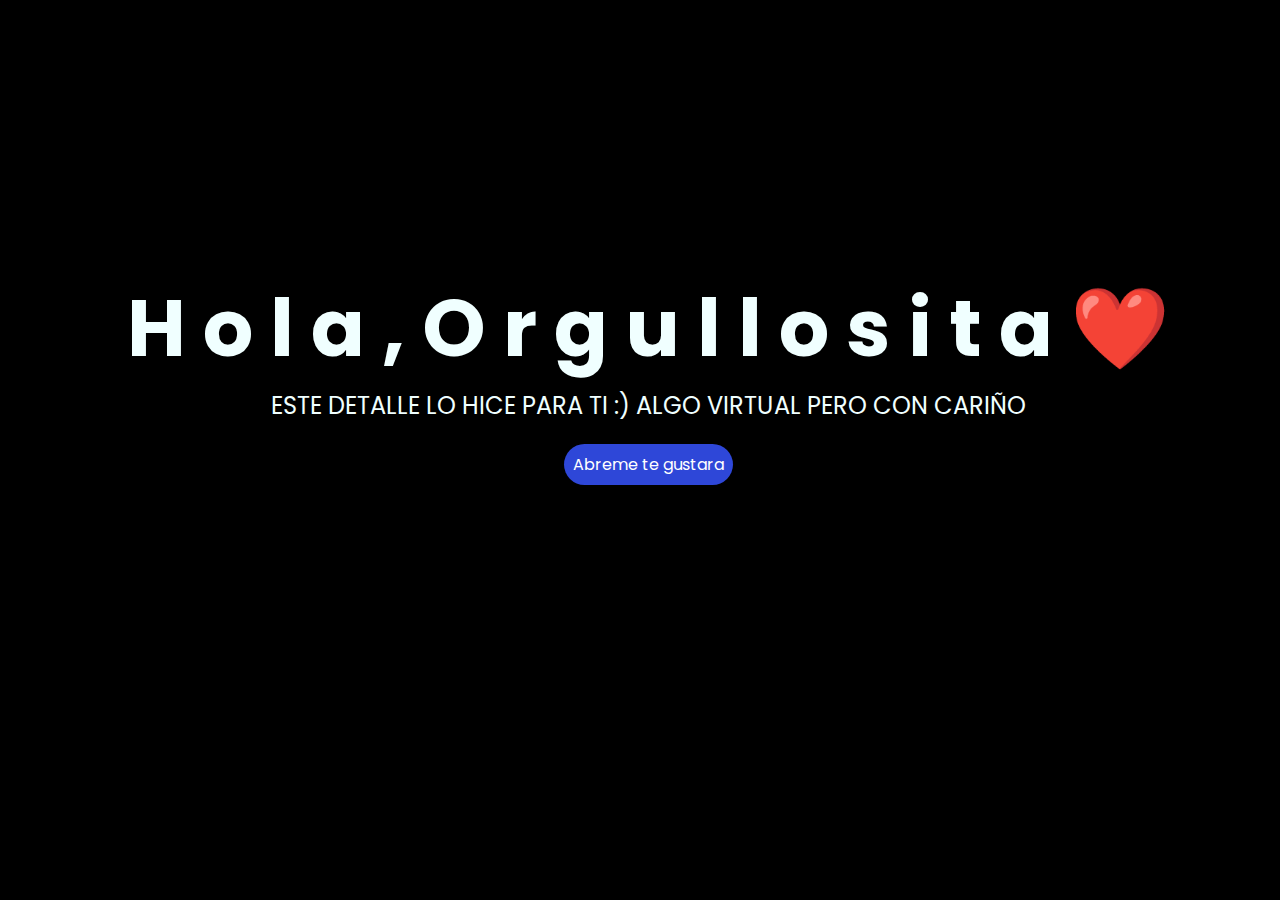
<file: index.html>
<!DOCTYPE html>
<html lang="es">

<head>
    <meta charset="UTF-8">
    <meta http-equiv="X-UA-Compatible" content="IE=edge">
    <meta name="viewport" content="width=device-width, initial-scale=1.0">
    <link rel="stylesheet" href="css/style.css">
    <link rel="icon" href="img/flowers.png" type="image/x-icon">
    <title>Flowers</title>
</head>

<body>
    <div class="greetings">
        <span>H</span>
        <span>o</span>
        <span>l</span>
        <span>a</span>
        <span>,</span>
        <span>O</span>
        <span>r</span>
        <span>g</span>
        <span>u</span>
        <span>l</span>
        <span>l</span>
        <span>o</span>
        <span>s</span>
        <span>i</span>
        <span>t</span>
        <span>a</span>
        <span>❤️</span>
    </div>
    <div class="description">
        <span>ESTE DETALLE LO HICE PARA TI :)</span>
        <span>ALGO VIRTUAL PERO CON CARIÑO</span>
    </div>
    <div class="button">
        <button class="botones">
            <a href="flower.html" style="color: #fff;">Abreme te gustara</a>
        </button>
    </div>

</body>

</html>
</file>
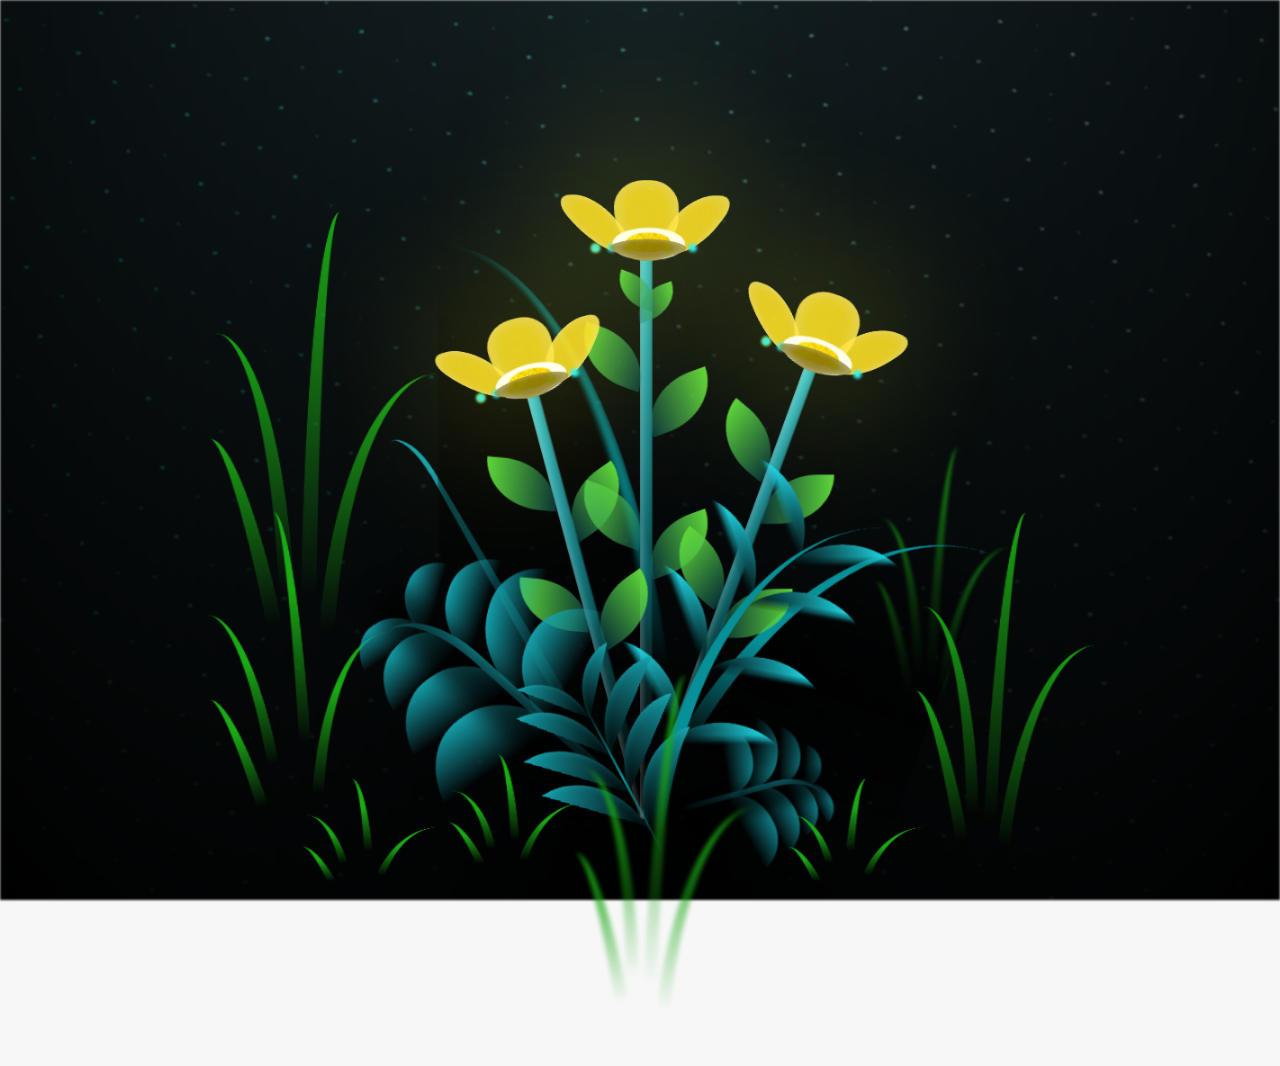
<file: flower.html>
<!DOCTYPE html>
<html lang="es">
  <head>
    <meta charset="UTF-8" />
    <meta http-equiv="X-UA-Compatible" content="IE=edge" />
    <meta name="viewport" content="width=device-width, initial-scale=1.0" />
    <link rel="stylesheet" href="css/main.css" />
    <link rel="icon" href="img/flowers.png" type="image/x-icon" />
    <title>Flor</title>
  </head>
  <body class="container">
    <audio src="sound/ChristianBasso&HaienQiu-Flowers.mp3" autoplay></audio>
    <div id="lyrics">
     
    </div>
    <h1 class="titulo">Estas flores brillantes representan la felicidad que siento cada vez que estás cerca. <br> <br>
      Tu luz hace que todo sea mejor, gracias por estar en mi vida.</h1>

    <div class="night"></div>
    <div class="flowers">
      <div class="flower flower--1">
        <div class="flower__leafs flower__leafs--1">
          <div class="flower__leaf flower__leaf--1"></div>
          <div class="flower__leaf flower__leaf--2"></div>
          <div class="flower__leaf flower__leaf--3"></div>
          <div class="flower__leaf flower__leaf--4"></div>
          <div class="flower__white-circle"></div>

          <div class="flower__light flower__light--1"></div>
          <div class="flower__light flower__light--2"></div>
          <div class="flower__light flower__light--3"></div>
          <div class="flower__light flower__light--4"></div>
          <div class="flower__light flower__light--5"></div>
          <div class="flower__light flower__light--6"></div>
          <div class="flower__light flower__light--7"></div>
          <div class="flower__light flower__light--8"></div>
        </div>
        <div class="flower__line">
          <div class="flower__line__leaf flower__line__leaf--1"></div>
          <div class="flower__line__leaf flower__line__leaf--2"></div>
          <div class="flower__line__leaf flower__line__leaf--3"></div>
          <div class="flower__line__leaf flower__line__leaf--4"></div>
          <div class="flower__line__leaf flower__line__leaf--5"></div>
          <div class="flower__line__leaf flower__line__leaf--6"></div>
        </div>
      </div>

      <div class="flower flower--2">
        <div class="flower__leafs flower__leafs--2">
          <div class="flower__leaf flower__leaf--1"></div>
          <div class="flower__leaf flower__leaf--2"></div>
          <div class="flower__leaf flower__leaf--3"></div>
          <div class="flower__leaf flower__leaf--4"></div>
          <div class="flower__white-circle"></div>

          <div class="flower__light flower__light--1"></div>
          <div class="flower__light flower__light--2"></div>
          <div class="flower__light flower__light--3"></div>
          <div class="flower__light flower__light--4"></div>
          <div class="flower__light flower__light--5"></div>
          <div class="flower__light flower__light--6"></div>
          <div class="flower__light flower__light--7"></div>
          <div class="flower__light flower__light--8"></div>
        </div>
        <div class="flower__line">
          <div class="flower__line__leaf flower__line__leaf--1"></div>
          <div class="flower__line__leaf flower__line__leaf--2"></div>
          <div class="flower__line__leaf flower__line__leaf--3"></div>
          <div class="flower__line__leaf flower__line__leaf--4"></div>
        </div>
      </div>

      <div class="flower flower--3">
        <div class="flower__leafs flower__leafs--3">
          <div class="flower__leaf flower__leaf--1"></div>
          <div class="flower__leaf flower__leaf--2"></div>
          <div class="flower__leaf flower__leaf--3"></div>
          <div class="flower__leaf flower__leaf--4"></div>
          <div class="flower__white-circle"></div>

          <div class="flower__light flower__light--1"></div>
          <div class="flower__light flower__light--2"></div>
          <div class="flower__light flower__light--3"></div>
          <div class="flower__light flower__light--4"></div>
          <div class="flower__light flower__light--5"></div>
          <div class="flower__light flower__light--6"></div>
          <div class="flower__light flower__light--7"></div>
          <div class="flower__light flower__light--8"></div>
        </div>
        <div class="flower__line">
          <div class="flower__line__leaf flower__line__leaf--1"></div>
          <div class="flower__line__leaf flower__line__leaf--2"></div>
          <div class="flower__line__leaf flower__line__leaf--3"></div>
          <div class="flower__line__leaf flower__line__leaf--4"></div>
        </div>
      </div>

      <div class="grow-ans" style="--d: 1.2s">
        <div class="flower__g-long">
          <div class="flower__g-long__top"></div>
          <div class="flower__g-long__bottom"></div>
        </div>
      </div>

      <div class="growing-grass">
        <div class="flower__grass flower__grass--1">
          <div class="flower__grass--top"></div>
          <div class="flower__grass--bottom"></div>
          <div class="flower__grass__leaf flower__grass__leaf--1"></div>
          <div class="flower__grass__leaf flower__grass__leaf--2"></div>
          <div class="flower__grass__leaf flower__grass__leaf--3"></div>
          <div class="flower__grass__leaf flower__grass__leaf--4"></div>
          <div class="flower__grass__leaf flower__grass__leaf--5"></div>
          <div class="flower__grass__leaf flower__grass__leaf--6"></div>
          <div class="flower__grass__leaf flower__grass__leaf--7"></div>
          <div class="flower__grass__leaf flower__grass__leaf--8"></div>
          <div class="flower__grass__overlay"></div>
        </div>
      </div>

      <div class="growing-grass">
        <div class="flower__grass flower__grass--2">
          <div class="flower__grass--top"></div>
          <div class="flower__grass--bottom"></div>
          <div class="flower__grass__leaf flower__grass__leaf--1"></div>
          <div class="flower__grass__leaf flower__grass__leaf--2"></div>
          <div class="flower__grass__leaf flower__grass__leaf--3"></div>
          <div class="flower__grass__leaf flower__grass__leaf--4"></div>
          <div class="flower__grass__leaf flower__grass__leaf--5"></div>
          <div class="flower__grass__leaf flower__grass__leaf--6"></div>
          <div class="flower__grass__leaf flower__grass__leaf--7"></div>
          <div class="flower__grass__leaf flower__grass__leaf--8"></div>
          <div class="flower__grass__overlay"></div>
        </div>
      </div>

      <div class="grow-ans" style="--d: 2.4s">
        <div class="flower__g-right flower__g-right--1">
          <div class="leaf"></div>
        </div>
      </div>

      <div class="grow-ans" style="--d: 2.8s">
        <div class="flower__g-right flower__g-right--2">
          <div class="leaf"></div>
        </div>
      </div>

      <div class="grow-ans" style="--d: 2.8s">
        <div class="flower__g-front">
          <div
            class="flower__g-front__leaf-wrapper flower__g-front__leaf-wrapper--1"
          >
            <div class="flower__g-front__leaf"></div>
          </div>
          <div
            class="flower__g-front__leaf-wrapper flower__g-front__leaf-wrapper--2"
          >
            <div class="flower__g-front__leaf"></div>
          </div>
          <div
            class="flower__g-front__leaf-wrapper flower__g-front__leaf-wrapper--3"
          >
            <div class="flower__g-front__leaf"></div>
          </div>
          <div
            class="flower__g-front__leaf-wrapper flower__g-front__leaf-wrapper--4"
          >
            <div class="flower__g-front__leaf"></div>
          </div>
          <div
            class="flower__g-front__leaf-wrapper flower__g-front__leaf-wrapper--5"
          >
            <div class="flower__g-front__leaf"></div>
          </div>
          <div
            class="flower__g-front__leaf-wrapper flower__g-front__leaf-wrapper--6"
          >
            <div class="flower__g-front__leaf"></div>
          </div>
          <div
            class="flower__g-front__leaf-wrapper flower__g-front__leaf-wrapper--7"
          >
            <div class="flower__g-front__leaf"></div>
          </div>
          <div
            class="flower__g-front__leaf-wrapper flower__g-front__leaf-wrapper--8"
          >
            <div class="flower__g-front__leaf"></div>
          </div>
          <div class="flower__g-front__line"></div>
        </div>
      </div>

      <div class="grow-ans" style="--d: 3.2s">
        <div class="flower__g-fr">
          <div class="leaf"></div>
          <div class="flower__g-fr__leaf flower__g-fr__leaf--1"></div>
          <div class="flower__g-fr__leaf flower__g-fr__leaf--2"></div>
          <div class="flower__g-fr__leaf flower__g-fr__leaf--3"></div>
          <div class="flower__g-fr__leaf flower__g-fr__leaf--4"></div>
          <div class="flower__g-fr__leaf flower__g-fr__leaf--5"></div>
          <div class="flower__g-fr__leaf flower__g-fr__leaf--6"></div>
          <div class="flower__g-fr__leaf flower__g-fr__leaf--7"></div>
          <div class="flower__g-fr__leaf flower__g-fr__leaf--8"></div>
        </div>
      </div>

      <div class="long-g long-g--0">
        <div class="grow-ans" style="--d: 3s">
          <div class="leaf leaf--0"></div>
        </div>
        <div class="grow-ans" style="--d: 2.2s">
          <div class="leaf leaf--1"></div>
        </div>
        <div class="grow-ans" style="--d: 3.4s">
          <div class="leaf leaf--2"></div>
        </div>
        <div class="grow-ans" style="--d: 3.6s">
          <div class="leaf leaf--3"></div>
        </div>
      </div>

      <div class="long-g long-g--1">
        <div class="grow-ans" style="--d: 3.6s">
          <div class="leaf leaf--0"></div>
        </div>
        <div class="grow-ans" style="--d: 3.8s">
          <div class="leaf leaf--1"></div>
        </div>
        <div class="grow-ans" style="--d: 4s">
          <div class="leaf leaf--2"></div>
        </div>
        <div class="grow-ans" style="--d: 4.2s">
          <div class="leaf leaf--3"></div>
        </div>
      </div>

      <div class="long-g long-g--2">
        <div class="grow-ans" style="--d: 4s">
          <div class="leaf leaf--0"></div>
        </div>
        <div class="grow-ans" style="--d: 4.2s">
          <div class="leaf leaf--1"></div>
        </div>
        <div class="grow-ans" style="--d: 4.4s">
          <div class="leaf leaf--2"></div>
        </div>
        <div class="grow-ans" style="--d: 4.6s">
          <div class="leaf leaf--3"></div>
        </div>
      </div>

      <div class="long-g long-g--3">
        <div class="grow-ans" style="--d: 4s">
          <div class="leaf leaf--0"></div>
        </div>
        <div class="grow-ans" style="--d: 4.2s">
          <div class="leaf leaf--1"></div>
        </div>
        <div class="grow-ans" style="--d: 3s">
          <div class="leaf leaf--2"></div>
        </div>
        <div class="grow-ans" style="--d: 3.6s">
          <div class="leaf leaf--3"></div>
        </div>
      </div>

      <div class="long-g long-g--4">
        <div class="grow-ans" style="--d: 4s">
          <div class="leaf leaf--0"></div>
        </div>
        <div class="grow-ans" style="--d: 4.2s">
          <div class="leaf leaf--1"></div>
        </div>
        <div class="grow-ans" style="--d: 3s">
          <div class="leaf leaf--2"></div>
        </div>
        <div class="grow-ans" style="--d: 3.6s">
          <div class="leaf leaf--3"></div>
        </div>
      </div>

      <div class="long-g long-g--5">
        <div class="grow-ans" style="--d: 4s">
          <div class="leaf leaf--0"></div>
        </div>
        <div class="grow-ans" style="--d: 4.2s">
          <div class="leaf leaf--1"></div>
        </div>
        <div class="grow-ans" style="--d: 3s">
          <div class="leaf leaf--2"></div>
        </div>
        <div class="grow-ans" style="--d: 3.6s">
          <div class="leaf leaf--3"></div>
        </div>
      </div>

      <div class="long-g long-g--6">
        <div class="grow-ans" style="--d: 4.2s">
          <div class="leaf leaf--0"></div>
        </div>
        <div class="grow-ans" style="--d: 4.4s">
          <div class="leaf leaf--1"></div>
        </div>
        <div class="grow-ans" style="--d: 4.6s">
          <div class="leaf leaf--2"></div>
        </div>
        <div class="grow-ans" style="--d: 4.8s">
          <div class="leaf leaf--3"></div>
        </div>
      </div>

      <div class="long-g long-g--7">
        <div class="grow-ans" style="--d: 3s">
          <div class="leaf leaf--0"></div>
        </div>
        <div class="grow-ans" style="--d: 3.2s">
          <div class="leaf leaf--1"></div>
        </div>
        <div class="grow-ans" style="--d: 3.5s">
          <div class="leaf leaf--2"></div>
        </div>
        <div class="grow-ans" style="--d: 3.6s">
          <div class="leaf leaf--3"></div>
        </div>
      </div>
    </div>
    <script src="anim.js"></script>
    <script src="main.js"></script>
  </body>
</html>
</file>
<file: css/style.css>
@import url('https://fonts.googleapis.com/css2?family=Poppins:ital,wght@0,500;1,900&display=swap');
*{
    font-family: 'Poppins',cursive;
}
body{
    color: azure;
    width: 100%;
    height: 82vh;
    display: flex;
    flex-direction: column;
    align-items: center;
    justify-content: center;
    background-color: black;
    /* padding-top: -30; */
}

.botones{
    padding: 9px;
    border-radius: 80px;
    background-color: transparent;
    border: none;
}

.botones a{
    background-color: #2e47d8;
    padding: 9px;
    border-radius: 80px;
    -webkit-border-radius: 80px;
    -moz-border-radius: 80px;
    -ms-border-radius: 80px;
    -o-border-radius: 80px;

}

.botones a:focus{
    background-color: rgb(50, 194, 194);
}

.greetings{
    font-size: 5rem;
    font-weight: 700;
}
.greetings > span{
    animation: glow 2.5s ease-in-out infinite;
}
@keyframes glow{
    0%, 100%{
        color: #fff;
        text-shadow: 0 0 12px #39c6d6, 0 0 50px #39c6d6, 0 0 100px #39c6d6;
    }
    10%, 90%{
        color: #111;
        text-shadow: none;
    }
}
.greetings > span:nth-child(2){
    animation-delay: .2s ;
}
.greetings > span:nth-child(3){
    animation-delay: .4s ;
}
.greetings > span:nth-child(4){
    animation-delay: .6s;
}
.greetings > span:nth-child(5){
    animation-delay: .8s;
}
.greetings > span:nth-child(6){
    animation-delay: 1s;
}

.description{
    font-size: 1.5rem;
    margin-bottom: 20px;
}

.button a{
    text-decoration: none;
    font-size: 1rem;
    color: #111;
}

@media screen and (max-width:574px){
    .greetings{
        display: block;
        font-size: 4rem;
        font-weight: 800;
        text-align: center;
    }
    .description{
        font-size: 2rem;
    }
    
    .button a{
        font-size: 1rem;
    }
}
</file>
<file: css/main.css>
*,
*::after,
*::before {
  padding: 0;
  margin: 0;
  box-sizing: border-box;
}

:root {
  --dark-color: #000;
}

body {
  display: flex;
  align-items: flex-end;
  justify-content: center;
  min-height: 100vh;
  background-color: var(--dark-color);
  overflow: hidden;
  perspective: 1000px;
}

#lyrics {
  font-size: 28px;
  font-family: "Franklin Gothic Medium", "Arial Narrow", Arial, sans-serif;
  color: white;
  position: absolute;
  margin-bottom: 20%;
  z-index: 1;
  font-weight: bold;
  letter-spacing: 4px;
}
@media only screen and (max-width: 600px) {
  /* Estilos específicos para dispositivos con un ancho máximo de 600px */
  #lyrics {
      font-size: 14px; /* Reduce el tamaño del texto para dispositivos más pequeños */
      margin-bottom: 530px;
      letter-spacing: 3px;
  }

}
.titulo {
  margin-bottom: 180px;
  font-family: "Arial Narrow", Arial, sans-serif;
  color: yellow;
  position: absolute;
  font-weight: bold;
  letter-spacing: 10px;
  opacity: 0;
  animation: fadeIn 3s ease-in-out forwards;
  text-align: center;
}
@keyframes fadeIn {
  from {
    opacity: 0;
  }
  to {
    opacity: 1;
  }
}

.night {
  z-index: -1;
  position: absolute;
  left: 50%;
  top: 0;
  transform: translateX(-50%);
  width: 100%;
  height: 100%;
  filter: blur(0.1vmin);
  background-image: radial-gradient(
      ellipse at top,
      transparent 0%,
      var(--dark-color)
    ),
    radial-gradient(
      ellipse at bottom,
      var(--dark-color),
      rgba(145, 233, 255, 0.2)
    ),
    repeating-linear-gradient(
      220deg,
      rgb(0, 0, 0) 0px,
      rgb(0, 0, 0) 19px,
      transparent 19px,
      transparent 22px
    ),
    repeating-linear-gradient(
      189deg,
      rgb(0, 0, 0) 0px,
      rgb(0, 0, 0) 19px,
      transparent 19px,
      transparent 22px
    ),
    repeating-linear-gradient(
      148deg,
      rgb(0, 0, 0) 0px,
      rgb(0, 0, 0) 19px,
      transparent 19px,
      transparent 22px
    ),
    linear-gradient(90deg, rgb(0, 255, 250), rgb(240, 240, 240));
}

.flowers {
  position: relative;
  transform: scale(0.9);
  /*margin-bottom: 100px;
  */
}

@media only screen and (max-width: 600px) {
  /* Estilos específicos para dispositivos con un ancho máximo de 600px */
.flowers {
      font-size: 14px;
      margin-bottom: 35%;
      letter-spacing: 3px;
      transform: scale(1.0);
}

}

.flower {
  position: absolute;
  bottom: 10vmin;
  transform-origin: bottom center;
  z-index: 10;
  --fl-speed: 0.8s;
}
.flower--1 {
  -webkit-animation: moving-flower-1 4s linear infinite;
  animation: moving-flower-1 4s linear infinite;
}
.flower--1 .flower__line {
  height: 70vmin;
  -webkit-animation-delay: 0.3s;
  animation-delay: 0.3s;
}
.flower--1 .flower__line__leaf--1 {
  -webkit-animation: blooming-leaf-right var(--fl-speed) 1.6s backwards;
  animation: blooming-leaf-right var(--fl-speed) 1.6s backwards;
}
.flower--1 .flower__line__leaf--2 {
  -webkit-animation: blooming-leaf-right var(--fl-speed) 1.4s backwards;
  animation: blooming-leaf-right var(--fl-speed) 1.4s backwards;
}
.flower--1 .flower__line__leaf--3 {
  -webkit-animation: blooming-leaf-left var(--fl-speed) 1.2s backwards;
  animation: blooming-leaf-left var(--fl-speed) 1.2s backwards;
}
.flower--1 .flower__line__leaf--4 {
  -webkit-animation: blooming-leaf-left var(--fl-speed) 1s backwards;
  animation: blooming-leaf-left var(--fl-speed) 1s backwards;
}
.flower--1 .flower__line__leaf--5 {
  -webkit-animation: blooming-leaf-right var(--fl-speed) 1.8s backwards;
  animation: blooming-leaf-right var(--fl-speed) 1.8s backwards;
}
.flower--1 .flower__line__leaf--6 {
  -webkit-animation: blooming-leaf-left var(--fl-speed) 2s backwards;
  animation: blooming-leaf-left var(--fl-speed) 2s backwards;
}
.flower--2 {
  left: 50%;
  transform: rotate(20deg);
  -webkit-animation: moving-flower-2 4s linear infinite;
  animation: moving-flower-2 4s linear infinite;
}
.flower--2 .flower__line {
  height: 60vmin;
  -webkit-animation-delay: 0.6s;
  animation-delay: 0.6s;
}
.flower--2 .flower__line__leaf--1 {
  -webkit-animation: blooming-leaf-right var(--fl-speed) 1.9s backwards;
  animation: blooming-leaf-right var(--fl-speed) 1.9s backwards;
}
.flower--2 .flower__line__leaf--2 {
  -webkit-animation: blooming-leaf-right var(--fl-speed) 1.7s backwards;
  animation: blooming-leaf-right var(--fl-speed) 1.7s backwards;
}
.flower--2 .flower__line__leaf--3 {
  -webkit-animation: blooming-leaf-left var(--fl-speed) 1.5s backwards;
  animation: blooming-leaf-left var(--fl-speed) 1.5s backwards;
}
.flower--2 .flower__line__leaf--4 {
  -webkit-animation: blooming-leaf-left var(--fl-speed) 1.3s backwards;
  animation: blooming-leaf-left var(--fl-speed) 1.3s backwards;
}
.flower--3 {
  left: 50%;
  transform: rotate(-15deg);
  -webkit-animation: moving-flower-3 4s linear infinite;
  animation: moving-flower-3 4s linear infinite;
}
.flower--3 .flower__line {
  -webkit-animation-delay: 0.9s;
  animation-delay: 0.9s;
}
.flower--3 .flower__line__leaf--1 {
  -webkit-animation: blooming-leaf-right var(--fl-speed) 2.5s backwards;
  animation: blooming-leaf-right var(--fl-speed) 2.5s backwards;
}
.flower--3 .flower__line__leaf--2 {
  -webkit-animation: blooming-leaf-right var(--fl-speed) 2.3s backwards;
  animation: blooming-leaf-right var(--fl-speed) 2.3s backwards;
}
.flower--3 .flower__line__leaf--3 {
  -webkit-animation: blooming-leaf-left var(--fl-speed) 2.1s backwards;
  animation: blooming-leaf-left var(--fl-speed) 2.1s backwards;
}
.flower--3 .flower__line__leaf--4 {
  -webkit-animation: blooming-leaf-left var(--fl-speed) 1.9s backwards;
  animation: blooming-leaf-left var(--fl-speed) 1.9s backwards;
}
.flower__leafs {
  position: relative;
  -webkit-animation: blooming-flower 2s backwards;
  animation: blooming-flower 2s backwards;
}
.flower__leafs--1 {
  -webkit-animation-delay: 1.1s;
  animation-delay: 1.1s;
}
.flower__leafs--2 {
  -webkit-animation-delay: 1.4s;
  animation-delay: 1.4s;
}
.flower__leafs--3 {
  -webkit-animation-delay: 1.7s;
  animation-delay: 1.7s;
}
.flower__leafs::after {
  content: "";
  position: absolute;
  left: 0;
  top: 0;
  transform: translate(-50%, -100%);
  width: 8vmin;
  height: 8vmin;
  background-color: #f9fd25;
  /* background-color: #fd2525; */
  filter: blur(10vmin);
}
.flower__leaf {
  position: absolute;
  bottom: 0;
  left: 50%;
  width: 8vmin;
  height: 11vmin;
  border-radius: 51% 49% 47% 53%/44% 45% 55% 69%;
  background-color: #253bfd;
  background-color: #fddd25;
  transform-origin: bottom center;
  opacity: 0.9;
  box-shadow: inset 0 0 2vmin rgba(255, 255, 255, 0.5);
}
.flower__leaf--1 {
  transform: translate(-10%, 1%) rotateY(40deg) rotateX(-50deg);
}
.flower__leaf--2 {
  transform: translate(-50%, -4%) rotateX(40deg);
}
.flower__leaf--3 {
  transform: translate(-90%, 0%) rotateY(45deg) rotateX(50deg);
}
.flower__leaf--4 {
  width: 8vmin;
  height: 8vmin;
  transform-origin: bottom left;
  border-radius: 4vmin 10vmin 4vmin 4vmin;
  transform: translate(0%, 18%) rotateX(70deg) rotate(-43deg);
  background-color: #7c6901;
  z-index: 1;
  opacity: 0.8;
}
.flower__white-circle {
  position: absolute;
  left: -3.5vmin;
  top: -3vmin;
  width: 9vmin;
  height: 4vmin;
  border-radius: 50%;
  background-color: #fff;
}
.flower__white-circle::after {
  content: "";
  position: absolute;
  left: 50%;
  top: 45%;
  transform: translate(-50%, -50%);
  width: 60%;
  height: 60%;
  border-radius: inherit;
  background-image: repeating-linear-gradient(
      135deg,
      rgba(0, 0, 0, 0.03) 0px,
      rgba(0, 0, 0, 0.03) 1px,
      transparent 1px,
      transparent 12px
    ),
    repeating-linear-gradient(
      45deg,
      rgba(0, 0, 0, 0.03) 0px,
      rgba(0, 0, 0, 0.03) 1px,
      transparent 1px,
      transparent 12px
    ),
    repeating-linear-gradient(
      67.5deg,
      rgba(0, 0, 0, 0.03) 0px,
      rgba(0, 0, 0, 0.03) 1px,
      transparent 1px,
      transparent 12px
    ),
    repeating-linear-gradient(
      135deg,
      rgba(0, 0, 0, 0.03) 0px,
      rgba(0, 0, 0, 0.03) 1px,
      transparent 1px,
      transparent 12px
    ),
    repeating-linear-gradient(
      45deg,
      rgba(0, 0, 0, 0.03) 0px,
      rgba(0, 0, 0, 0.03) 1px,
      transparent 1px,
      transparent 12px
    ),
    repeating-linear-gradient(
      112.5deg,
      rgba(0, 0, 0, 0.03) 0px,
      rgba(0, 0, 0, 0.03) 1px,
      transparent 1px,
      transparent 12px
    ),
    repeating-linear-gradient(
      112.5deg,
      rgba(0, 0, 0, 0.03) 0px,
      rgba(0, 0, 0, 0.03) 1px,
      transparent 1px,
      transparent 12px
    ),
    repeating-linear-gradient(
      45deg,
      rgba(0, 0, 0, 0.03) 0px,
      rgba(0, 0, 0, 0.03) 1px,
      transparent 1px,
      transparent 12px
    ),
    repeating-linear-gradient(
      22.5deg,
      rgba(0, 0, 0, 0.03) 0px,
      rgba(0, 0, 0, 0.03) 1px,
      transparent 1px,
      transparent 12px
    ),
    repeating-linear-gradient(
      45deg,
      rgba(0, 0, 0, 0.03) 0px,
      rgba(0, 0, 0, 0.03) 1px,
      transparent 1px,
      transparent 12px
    ),
    repeating-linear-gradient(
      22.5deg,
      rgba(0, 0, 0, 0.03) 0px,
      rgba(0, 0, 0, 0.03) 1px,
      transparent 1px,
      transparent 12px
    ),
    repeating-linear-gradient(
      135deg,
      rgba(0, 0, 0, 0.03) 0px,
      rgba(0, 0, 0, 0.03) 1px,
      transparent 1px,
      transparent 12px
    ),
    repeating-linear-gradient(
      157.5deg,
      rgba(0, 0, 0, 0.03) 0px,
      rgba(0, 0, 0, 0.03) 1px,
      transparent 1px,
      transparent 12px
    ),
    repeating-linear-gradient(
      67.5deg,
      rgba(0, 0, 0, 0.03) 0px,
      rgba(0, 0, 0, 0.03) 1px,
      transparent 1px,
      transparent 12px
    ),
    repeating-linear-gradient(
      67.5deg,
      rgba(0, 0, 0, 0.03) 0px,
      rgba(0, 0, 0, 0.03) 1px,
      transparent 1px,
      transparent 12px
    ),
    linear-gradient(90deg, rgb(255, 235, 18), rgb(255, 206, 0));
}
.flower__line {
  height: 55vmin;
  width: 1.5vmin;
  background-image: linear-gradient(
      to left,
      rgba(0, 0, 0, 0.2),
      transparent,
      rgba(255, 255, 255, 0.2)
    ),
    linear-gradient(to top, transparent 10%, #14757a, #39c6d6);
  box-shadow: inset 0 0 2px rgba(0, 0, 0, 0.5);
  -webkit-animation: grow-flower-tree 4s backwards;
  animation: grow-flower-tree 4s backwards;
}
.flower__line__leaf {
  --w: 7vmin;
  --h: calc(var(--w) + 2vmin);
  position: absolute;
  top: 20%;
  left: 90%;
  width: var(--w);
  height: var(--h);
  border-top-right-radius: var(--h);
  border-bottom-left-radius: var(--h);
  background-image: linear-gradient(to top, rgba(20, 117, 122, 0.4), #5ed639);
}
.flower__line__leaf--1 {
  transform: rotate(70deg) rotateY(30deg);
}
.flower__line__leaf--2 {
  top: 45%;
  transform: rotate(70deg) rotateY(30deg);
}
.flower__line__leaf--3,
.flower__line__leaf--4,
.flower__line__leaf--6 {
  border-top-right-radius: 0;
  border-bottom-left-radius: 0;
  border-top-left-radius: var(--h);
  border-bottom-right-radius: var(--h);
  left: -460%;
  top: 12%;
  transform: rotate(-70deg) rotateY(30deg);
}
.flower__line__leaf--4 {
  top: 40%;
}
.flower__line__leaf--5 {
  top: 0;
  transform-origin: left;
  transform: rotate(70deg) rotateY(30deg) scale(0.6);
}
.flower__line__leaf--6 {
  top: -2%;
  left: -450%;
  transform-origin: right;
  transform: rotate(-70deg) rotateY(30deg) scale(0.6);
}
.flower__light {
  position: absolute;
  bottom: 0vmin;
  width: 1vmin;
  height: 1vmin;
  background-color: rgb(255, 251, 0);
  border-radius: 50%;
  filter: blur(0.2vmin);
  -webkit-animation: light-ans 4s linear infinite backwards;
  animation: light-ans 4s linear infinite backwards;
}
.flower__light:nth-child(odd) {
  background-color: #23f0ff;
}
.flower__light--1 {
  left: -2vmin;
  -webkit-animation-delay: 1s;
  animation-delay: 1s;
}
.flower__light--2 {
  left: 3vmin;
  -webkit-animation-delay: 0.5s;
  animation-delay: 0.5s;
}
.flower__light--3 {
  left: -6vmin;
  -webkit-animation-delay: 0.3s;
  animation-delay: 0.3s;
}
.flower__light--4 {
  left: 6vmin;
  -webkit-animation-delay: 0.9s;
  animation-delay: 0.9s;
}
.flower__light--5 {
  left: -1vmin;
  -webkit-animation-delay: 1.5s;
  animation-delay: 1.5s;
}
.flower__light--6 {
  left: -4vmin;
  -webkit-animation-delay: 3s;
  animation-delay: 3s;
}
.flower__light--7 {
  left: 3vmin;
  -webkit-animation-delay: 2s;
  animation-delay: 2s;
}
.flower__light--8 {
  left: -6vmin;
  -webkit-animation-delay: 3.5s;
  animation-delay: 3.5s;
}
.flower__grass {
  --c: #159faa;
  --line-w: 1.5vmin;
  position: absolute;
  bottom: 12vmin;
  left: -7vmin;
  display: flex;
  flex-direction: column;
  align-items: flex-end;
  z-index: 20;
  transform-origin: bottom center;
  transform: rotate(-48deg) rotateY(40deg);
}
.flower__grass--1 {
  -webkit-animation: moving-grass 2s linear infinite;
  animation: moving-grass 2s linear infinite;
}
.flower__grass--2 {
  left: 2vmin;
  bottom: 10vmin;
  transform: scale(0.5) rotate(75deg) rotateX(10deg) rotateY(-200deg);
  opacity: 0.8;
  z-index: 0;
  -webkit-animation: moving-grass--2 1.5s linear infinite;
  animation: moving-grass--2 1.5s linear infinite;
}
.flower__grass--top {
  width: 7vmin;
  height: 10vmin;
  border-top-right-radius: 100%;
  border-right: var(--line-w) solid var(--c);
  transform-origin: bottom center;
  transform: rotate(-2deg);
}
.flower__grass--bottom {
  margin-top: -2px;
  width: var(--line-w);
  height: 25vmin;
  background-image: linear-gradient(to top, transparent, var(--c));
}
.flower__grass__leaf {
  --size: 10vmin;
  position: absolute;
  width: calc(var(--size) * 2.1);
  height: var(--size);
  border-top-left-radius: var(--size);
  border-top-right-radius: var(--size);
  background-image: linear-gradient(
    to top,
    transparent,
    transparent 30%,
    var(--c)
  );
  z-index: 100;
}
.flower__grass__leaf--1 {
  top: -6%;
  left: 30%;
  --size: 6vmin;
  transform: rotate(-20deg);
  -webkit-animation: growing-grass-ans--1 2s 2.6s backwards;
  animation: growing-grass-ans--1 2s 2.6s backwards;
}
@-webkit-keyframes growing-grass-ans--1 {
  0% {
    transform-origin: bottom left;
    transform: rotate(-20deg) scale(0);
  }
}
@keyframes growing-grass-ans--1 {
  0% {
    transform-origin: bottom left;
    transform: rotate(-20deg) scale(0);
  }
}
.flower__grass__leaf--2 {
  top: -5%;
  left: -110%;
  --size: 6vmin;
  transform: rotate(10deg);
  -webkit-animation: growing-grass-ans--2 2s 2.4s linear backwards;
  animation: growing-grass-ans--2 2s 2.4s linear backwards;
}
@-webkit-keyframes growing-grass-ans--2 {
  0% {
    transform-origin: bottom right;
    transform: rotate(10deg) scale(0);
  }
}
@keyframes growing-grass-ans--2 {
  0% {
    transform-origin: bottom right;
    transform: rotate(10deg) scale(0);
  }
}
.flower__grass__leaf--3 {
  top: 5%;
  left: 60%;
  --size: 8vmin;
  transform: rotate(-18deg) rotateX(-20deg);
  -webkit-animation: growing-grass-ans--3 2s 2.2s linear backwards;
  animation: growing-grass-ans--3 2s 2.2s linear backwards;
}
@-webkit-keyframes growing-grass-ans--3 {
  0% {
    transform-origin: bottom left;
    transform: rotate(-18deg) rotateX(-20deg) scale(0);
  }
}
@keyframes growing-grass-ans--3 {
  0% {
    transform-origin: bottom left;
    transform: rotate(-18deg) rotateX(-20deg) scale(0);
  }
}
.flower__grass__leaf--4 {
  top: 6%;
  left: -135%;
  --size: 8vmin;
  transform: rotate(2deg);
  -webkit-animation: growing-grass-ans--4 2s 2s linear backwards;
  animation: growing-grass-ans--4 2s 2s linear backwards;
}
@-webkit-keyframes growing-grass-ans--4 {
  0% {
    transform-origin: bottom right;
    transform: rotate(2deg) scale(0);
  }
}
@keyframes growing-grass-ans--4 {
  0% {
    transform-origin: bottom right;
    transform: rotate(2deg) scale(0);
  }
}
.flower__grass__leaf--5 {
  top: 20%;
  left: 60%;
  --size: 10vmin;
  transform: rotate(-24deg) rotateX(-20deg);
  -webkit-animation: growing-grass-ans--5 2s 1.8s linear backwards;
  animation: growing-grass-ans--5 2s 1.8s linear backwards;
}
@-webkit-keyframes growing-grass-ans--5 {
  0% {
    transform-origin: bottom left;
    transform: rotate(-24deg) rotateX(-20deg) scale(0);
  }
}
@keyframes growing-grass-ans--5 {
  0% {
    transform-origin: bottom left;
    transform: rotate(-24deg) rotateX(-20deg) scale(0);
  }
}
.flower__grass__leaf--6 {
  top: 22%;
  left: -180%;
  --size: 10vmin;
  transform: rotate(10deg);
  -webkit-animation: growing-grass-ans--6 2s 1.6s linear backwards;
  animation: growing-grass-ans--6 2s 1.6s linear backwards;
}
@-webkit-keyframes growing-grass-ans--6 {
  0% {
    transform-origin: bottom right;
    transform: rotate(10deg) scale(0);
  }
}
@keyframes growing-grass-ans--6 {
  0% {
    transform-origin: bottom right;
    transform: rotate(10deg) scale(0);
  }
}
.flower__grass__leaf--7 {
  top: 39%;
  left: 70%;
  --size: 10vmin;
  transform: rotate(-10deg);
  -webkit-animation: growing-grass-ans--7 2s 1.4s linear backwards;
  animation: growing-grass-ans--7 2s 1.4s linear backwards;
}
@-webkit-keyframes growing-grass-ans--7 {
  0% {
    transform-origin: bottom left;
    transform: rotate(-10deg) scale(0);
  }
}
@keyframes growing-grass-ans--7 {
  0% {
    transform-origin: bottom left;
    transform: rotate(-10deg) scale(0);
  }
}
.flower__grass__leaf--8 {
  top: 40%;
  left: -215%;
  --size: 11vmin;
  transform: rotate(10deg);
  -webkit-animation: growing-grass-ans--8 2s 1.2s linear backwards;
  animation: growing-grass-ans--8 2s 1.2s linear backwards;
}
@-webkit-keyframes growing-grass-ans--8 {
  0% {
    transform-origin: bottom right;
    transform: rotate(10deg) scale(0);
  }
}
@keyframes growing-grass-ans--8 {
  0% {
    transform-origin: bottom right;
    transform: rotate(10deg) scale(0);
  }
}
.flower__grass__overlay {
  position: absolute;
  top: -10%;
  right: 0%;
  width: 100%;
  height: 100%;
  background-color: rgba(0, 0, 0, 0.6);
  filter: blur(1.5vmin);
  z-index: 100;
}
.flower__g-long {
  --w: 2vmin;
  --h: 6vmin;
  --c: #159faa;
  position: absolute;
  bottom: 10vmin;
  left: -3vmin;
  transform-origin: bottom center;
  transform: rotate(-30deg) rotateY(-20deg);
  display: flex;
  flex-direction: column;
  align-items: flex-end;
  -webkit-animation: flower-g-long-ans 3s linear infinite;
  animation: flower-g-long-ans 3s linear infinite;
}
@-webkit-keyframes flower-g-long-ans {
  0%,
  100% {
    transform: rotate(-30deg) rotateY(-20deg);
  }
  50% {
    transform: rotate(-32deg) rotateY(-20deg);
  }
}
@keyframes flower-g-long-ans {
  0%,
  100% {
    transform: rotate(-30deg) rotateY(-20deg);
  }
  50% {
    transform: rotate(-32deg) rotateY(-20deg);
  }
}
.flower__g-long__top {
  top: calc(var(--h) * -1);
  width: calc(var(--w) + 1vmin);
  height: var(--h);
  border-top-right-radius: 100%;
  border-right: 0.7vmin solid var(--c);
  transform: translate(-0.7vmin, 1vmin);
}
.flower__g-long__bottom {
  width: var(--w);
  height: 50vmin;
  transform-origin: bottom center;
  background-image: linear-gradient(to top, transparent 30%, var(--c));
  box-shadow: inset 0 0 2px rgba(0, 0, 0, 0.5);
  -webkit-clip-path: polygon(35% 0, 65% 1%, 100% 100%, 0% 100%);
  clip-path: polygon(35% 0, 65% 1%, 100% 100%, 0% 100%);
}
.flower__g-right {
  position: absolute;
  bottom: 6vmin;
  left: -2vmin;
  transform-origin: bottom left;
  transform: rotate(20deg);
}
.flower__g-right .leaf {
  width: 30vmin;
  height: 50vmin;
  border-top-left-radius: 100%;
  border-left: 2vmin solid #079097;
  background-image: linear-gradient(
    to bottom,
    transparent,
    var(--dark-color) 60%
  );
  -webkit-mask-image: linear-gradient(to top, transparent 30%, #079097 60%);
}
.flower__g-right--1 {
  -webkit-animation: flower-g-right-ans 2.5s linear infinite;
  animation: flower-g-right-ans 2.5s linear infinite;
}
.flower__g-right--2 {
  left: 5vmin;
  transform: rotateY(-180deg);
  -webkit-animation: flower-g-right-ans--2 3s linear infinite;
  animation: flower-g-right-ans--2 3s linear infinite;
}
.flower__g-right--2 .leaf {
  height: 75vmin;
  filter: blur(0.3vmin);
  opacity: 0.8;
}
@-webkit-keyframes flower-g-right-ans {
  0%,
  100% {
    transform: rotate(20deg);
  }
  50% {
    transform: rotate(24deg) rotateX(-20deg);
  }
}
@keyframes flower-g-right-ans {
  0%,
  100% {
    transform: rotate(20deg);
  }
  50% {
    transform: rotate(24deg) rotateX(-20deg);
  }
}
@-webkit-keyframes flower-g-right-ans--2 {
  0%,
  100% {
    transform: rotateY(-180deg) rotate(0deg) rotateX(-20deg);
  }
  50% {
    transform: rotateY(-180deg) rotate(6deg) rotateX(-20deg);
  }
}
@keyframes flower-g-right-ans--2 {
  0%,
  100% {
    transform: rotateY(-180deg) rotate(0deg) rotateX(-20deg);
  }
  50% {
    transform: rotateY(-180deg) rotate(6deg) rotateX(-20deg);
  }
}
.flower__g-front {
  position: absolute;
  bottom: 6vmin;
  left: 2.5vmin;
  z-index: 100;
  transform-origin: bottom center;
  transform: rotate(-28deg) rotateY(30deg) scale(1.04);
  -webkit-animation: flower__g-front-ans 2s linear infinite;
  animation: flower__g-front-ans 2s linear infinite;
}
@-webkit-keyframes flower__g-front-ans {
  0%,
  100% {
    transform: rotate(-28deg) rotateY(30deg) scale(1.04);
  }
  50% {
    transform: rotate(-35deg) rotateY(40deg) scale(1.04);
  }
}
@keyframes flower__g-front-ans {
  0%,
  100% {
    transform: rotate(-28deg) rotateY(30deg) scale(1.04);
  }
  50% {
    transform: rotate(-35deg) rotateY(40deg) scale(1.04);
  }
}
.flower__g-front__line {
  width: 0.3vmin;
  height: 20vmin;
  background-image: linear-gradient(
    to top,
    transparent,
    #079097,
    transparent 100%
  );
  position: relative;
}
.flower__g-front__leaf-wrapper {
  position: absolute;
  top: 0;
  left: 0;
  transform-origin: bottom left;
  transform: rotate(10deg);
}
.flower__g-front__leaf-wrapper:nth-child(even) {
  left: 0vmin;
  transform: rotateY(-180deg) rotate(5deg);
  -webkit-animation: flower__g-front__leaf-left-ans 1s ease-in backwards;
  animation: flower__g-front__leaf-left-ans 1s ease-in backwards;
}
.flower__g-front__leaf-wrapper:nth-child(odd) {
  -webkit-animation: flower__g-front__leaf-ans 1s ease-in backwards;
  animation: flower__g-front__leaf-ans 1s ease-in backwards;
}
.flower__g-front__leaf-wrapper--1 {
  top: -8vmin;
  transform: scale(0.7);
  -webkit-animation: flower__g-front__leaf-ans 1s 5.5s ease-in backwards !important;
  animation: flower__g-front__leaf-ans 1s 5.5s ease-in backwards !important;
}
.flower__g-front__leaf-wrapper--2 {
  top: -8vmin;
  transform: rotateY(-180deg) scale(0.7) !important;
  -webkit-animation: flower__g-front__leaf-left-ans-2 1s 4.6s ease-in backwards !important;
  animation: flower__g-front__leaf-left-ans-2 1s 4.6s ease-in backwards !important;
}
.flower__g-front__leaf-wrapper--3 {
  top: -3vmin;
  -webkit-animation: flower__g-front__leaf-ans 1s 4.6s ease-in backwards;
  animation: flower__g-front__leaf-ans 1s 4.6s ease-in backwards;
}
.flower__g-front__leaf-wrapper--4 {
  top: -3vmin;
  transform: rotateY(-180deg) scale(0.9) !important;
  -webkit-animation: flower__g-front__leaf-left-ans-2 1s 4.6s ease-in backwards !important;
  animation: flower__g-front__leaf-left-ans-2 1s 4.6s ease-in backwards !important;
}
@-webkit-keyframes flower__g-front__leaf-left-ans-2 {
  0% {
    transform: rotateY(-180deg) scale(0);
  }
}
@keyframes flower__g-front__leaf-left-ans-2 {
  0% {
    transform: rotateY(-180deg) scale(0);
  }
}
.flower__g-front__leaf-wrapper--5,
.flower__g-front__leaf-wrapper--6 {
  top: 2vmin;
}
.flower__g-front__leaf-wrapper--7,
.flower__g-front__leaf-wrapper--8 {
  top: 6.5vmin;
}
.flower__g-front__leaf-wrapper--2 {
  -webkit-animation-delay: 5.2s !important;
  animation-delay: 5.2s !important;
}
.flower__g-front__leaf-wrapper--3 {
  -webkit-animation-delay: 4.9s !important;
  animation-delay: 4.9s !important;
}
.flower__g-front__leaf-wrapper--5 {
  -webkit-animation-delay: 4.3s !important;
  animation-delay: 4.3s !important;
}
.flower__g-front__leaf-wrapper--6 {
  -webkit-animation-delay: 4.1s !important;
  animation-delay: 4.1s !important;
}
.flower__g-front__leaf-wrapper--7 {
  -webkit-animation-delay: 3.8s !important;
  animation-delay: 3.8s !important;
}
.flower__g-front__leaf-wrapper--8 {
  -webkit-animation-delay: 3.5s !important;
  animation-delay: 3.5s !important;
}
@-webkit-keyframes flower__g-front__leaf-ans {
  0% {
    transform: rotate(10deg) scale(0);
  }
}
@keyframes flower__g-front__leaf-ans {
  0% {
    transform: rotate(10deg) scale(0);
  }
}
@-webkit-keyframes flower__g-front__leaf-left-ans {
  0% {
    transform: rotateY(-180deg) rotate(5deg) scale(0);
  }
}
@keyframes flower__g-front__leaf-left-ans {
  0% {
    transform: rotateY(-180deg) rotate(5deg) scale(0);
  }
}
.flower__g-front__leaf {
  width: 10vmin;
  height: 10vmin;
  border-radius: 100% 0% 0% 100%/100% 100% 0% 0%;
  box-shadow: inset 0 2px 1vmin hsla(184deg, 97%, 58%, 0.2);
  background-image: linear-gradient(
      to bottom left,
      transparent,
      var(--dark-color)
    ),
    linear-gradient(to bottom right, #159faa 50%, transparent 50%, transparent);
  -webkit-mask-image: linear-gradient(
    to bottom right,
    #159faa 50%,
    transparent 50%,
    transparent
  );
  mask-image: linear-gradient(
    to bottom right,
    #159faa 50%,
    transparent 50%,
    transparent
  );
}
.flower__g-fr {
  position: absolute;
  bottom: -4vmin;
  left: vmin;
  transform-origin: bottom left;
  z-index: 10;
  -webkit-animation: flower__g-fr-ans 2s linear infinite;
  animation: flower__g-fr-ans 2s linear infinite;
}
@-webkit-keyframes flower__g-fr-ans {
  0%,
  100% {
    transform: rotate(2deg);
  }
  50% {
    transform: rotate(4deg);
  }
}
@keyframes flower__g-fr-ans {
  0%,
  100% {
    transform: rotate(2deg);
  }
  50% {
    transform: rotate(4deg);
  }
}
.flower__g-fr .leaf {
  width: 30vmin;
  height: 50vmin;
  border-top-left-radius: 100%;
  border-left: 2vmin solid #079097;
  -webkit-mask-image: linear-gradient(to top, transparent 25%, #079097 50%);
  position: relative;
  z-index: 1;
}
.flower__g-fr__leaf {
  position: absolute;
  top: 0;
  left: 0;
  width: 10vmin;
  height: 10vmin;
  border-radius: 100% 0% 0% 100%/100% 100% 0% 0%;
  box-shadow: inset 0 2px 1vmin hsla(184deg, 97%, 58%, 0.2);
  background-image: linear-gradient(
      to bottom left,
      transparent,
      var(--dark-color) 98%
    ),
    linear-gradient(to bottom right, #23f0ff 45%, transparent 50%, transparent);
  -webkit-mask-image: linear-gradient(
    135deg,
    #159faa 40%,
    transparent 50%,
    transparent
  );
}
.flower__g-fr__leaf--1 {
  left: 20vmin;
  transform: rotate(45deg);
  -webkit-animation: flower__g-fr-leaft-ans-1 0.5s 5.2s linear backwards;
  animation: flower__g-fr-leaft-ans-1 0.5s 5.2s linear backwards;
}
@-webkit-keyframes flower__g-fr-leaft-ans-1 {
  0% {
    transform-origin: left;
    transform: rotate(45deg) scale(0);
  }
}
@keyframes flower__g-fr-leaft-ans-1 {
  0% {
    transform-origin: left;
    transform: rotate(45deg) scale(0);
  }
}
.flower__g-fr__leaf--2 {
  left: 12vmin;
  top: -7vmin;
  transform: rotate(25deg) rotateY(-180deg);
  -webkit-animation: flower__g-fr-leaft-ans-6 0.5s 5s linear backwards;
  animation: flower__g-fr-leaft-ans-6 0.5s 5s linear backwards;
}
.flower__g-fr__leaf--3 {
  left: 15vmin;
  top: 6vmin;
  transform: rotate(55deg);
  -webkit-animation: flower__g-fr-leaft-ans-5 0.5s 4.8s linear backwards;
  animation: flower__g-fr-leaft-ans-5 0.5s 4.8s linear backwards;
}
.flower__g-fr__leaf--4 {
  left: 6vmin;
  top: -2vmin;
  transform: rotate(25deg) rotateY(-180deg);
  -webkit-animation: flower__g-fr-leaft-ans-6 0.5s 4.6s linear backwards;
  animation: flower__g-fr-leaft-ans-6 0.5s 4.6s linear backwards;
}
.flower__g-fr__leaf--5 {
  left: 10vmin;
  top: 14vmin;
  transform: rotate(55deg);
  -webkit-animation: flower__g-fr-leaft-ans-5 0.5s 4.4s linear backwards;
  animation: flower__g-fr-leaft-ans-5 0.5s 4.4s linear backwards;
}
@-webkit-keyframes flower__g-fr-leaft-ans-5 {
  0% {
    transform-origin: left;
    transform: rotate(55deg) scale(0);
  }
}
@keyframes flower__g-fr-leaft-ans-5 {
  0% {
    transform-origin: left;
    transform: rotate(55deg) scale(0);
  }
}
.flower__g-fr__leaf--6 {
  left: 0vmin;
  top: 6vmin;
  transform: rotate(25deg) rotateY(-180deg);
  -webkit-animation: flower__g-fr-leaft-ans-6 0.5s 4.2s linear backwards;
  animation: flower__g-fr-leaft-ans-6 0.5s 4.2s linear backwards;
}
@-webkit-keyframes flower__g-fr-leaft-ans-6 {
  0% {
    transform-origin: right;
    transform: rotate(25deg) rotateY(-180deg) scale(0);
  }
}
@keyframes flower__g-fr-leaft-ans-6 {
  0% {
    transform-origin: right;
    transform: rotate(25deg) rotateY(-180deg) scale(0);
  }
}
.flower__g-fr__leaf--7 {
  left: 5vmin;
  top: 22vmin;
  transform: rotate(45deg);
  -webkit-animation: flower__g-fr-leaft-ans-7 0.5s 4s linear backwards;
  animation: flower__g-fr-leaft-ans-7 0.5s 4s linear backwards;
}
@-webkit-keyframes flower__g-fr-leaft-ans-7 {
  0% {
    transform-origin: left;
    transform: rotate(45deg) scale(0);
  }
}
@keyframes flower__g-fr-leaft-ans-7 {
  0% {
    transform-origin: left;
    transform: rotate(45deg) scale(0);
  }
}
.flower__g-fr__leaf--8 {
  left: -4vmin;
  top: 15vmin;
  transform: rotate(15deg) rotateY(-180deg);
  -webkit-animation: flower__g-fr-leaft-ans-8 0.5s 3.8s linear backwards;
  animation: flower__g-fr-leaft-ans-8 0.5s 3.8s linear backwards;
}
@-webkit-keyframes flower__g-fr-leaft-ans-8 {
  0% {
    transform-origin: right;
    transform: rotate(15deg) rotateY(-180deg) scale(0);
  }
}
@keyframes flower__g-fr-leaft-ans-8 {
  0% {
    transform-origin: right;
    transform: rotate(15deg) rotateY(-180deg) scale(0);
  }
}

.long-g {
  position: absolute;
  bottom: 25vmin;
  left: -42vmin;
  transform-origin: bottom left;
}
.long-g--1 {
  bottom: 0vmin;
  transform: scale(0.8) rotate(-5deg);
}
.long-g--1 .leaf {
  -webkit-mask-image: linear-gradient(
    to top,
    transparent 40%,
    #079097 80%
  ) !important;
}
.long-g--1 .leaf--1 {
  --w: 5vmin;
  --h: 60vmin;
  left: -2vmin;
  transform: rotate(3deg) rotateY(-180deg);
}
.long-g--2,
.long-g--3 {
  bottom: -3vmin;
  left: -35vmin;
  transform-origin: center;
  transform: scale(0.6) rotateX(60deg);
}
.long-g--2 .leaf,
.long-g--3 .leaf {
  -webkit-mask-image: linear-gradient(
    to top,
    transparent 50%,
    #079097 80%
  ) !important;
}
.long-g--2 .leaf--1,
.long-g--3 .leaf--1 {
  left: -1vmin;
  transform: rotateY(-180deg);
}
.long-g--3 {
  left: -17vmin;
  bottom: 0vmin;
}
.long-g--3 .leaf {
  -webkit-mask-image: linear-gradient(
    to top,
    transparent 40%,
    #079097 80%
  ) !important;
}
.long-g--4 {
  left: 25vmin;
  bottom: -3vmin;
  transform-origin: center;
  transform: scale(0.6) rotateX(60deg);
}
.long-g--4 .leaf {
  -webkit-mask-image: linear-gradient(
    to top,
    transparent 50%,
    #079097 80%
  ) !important;
}
.long-g--5 {
  left: 42vmin;
  bottom: 0vmin;
  transform: scale(0.8) rotate(2deg);
}
.long-g--6 {
  left: 0vmin;
  bottom: -20vmin;
  z-index: 100;
  filter: blur(0.3vmin);
  transform: scale(0.8) rotate(2deg);
}
.long-g--7 {
  left: 35vmin;
  bottom: 20vmin;
  z-index: -1;
  filter: blur(0.3vmin);
  transform: scale(0.6) rotate(2deg);
  opacity: 0.7;
}
.long-g .leaf {
  --w: 15vmin;
  --h: 40vmin;
  --c: #1aaa15;
  position: absolute;
  bottom: 0;
  width: var(--w);
  height: var(--h);
  border-top-left-radius: 100%;
  border-left: 2vmin solid var(--c);
  -webkit-mask-image: linear-gradient(
    to top,
    transparent 20%,
    var(--dark-color)
  );
  transform-origin: bottom center;
}
.long-g .leaf--0 {
  left: 2vmin;
  -webkit-animation: leaf-ans-1 4s linear infinite;
  animation: leaf-ans-1 4s linear infinite;
}
.long-g .leaf--1 {
  --w: 5vmin;
  --h: 60vmin;
  -webkit-animation: leaf-ans-1 4s linear infinite;
  animation: leaf-ans-1 4s linear infinite;
}
.long-g .leaf--2 {
  --w: 10vmin;
  --h: 40vmin;
  left: -0.5vmin;
  bottom: 5vmin;
  transform-origin: bottom left;
  transform: rotateY(-180deg);
  -webkit-animation: leaf-ans-2 3s linear infinite;
  animation: leaf-ans-2 3s linear infinite;
}
.long-g .leaf--3 {
  --w: 5vmin;
  --h: 30vmin;
  left: -1vmin;
  bottom: 3.2vmin;
  transform-origin: bottom left;
  transform: rotate(-10deg) rotateY(-180deg);
  -webkit-animation: leaf-ans-3 3s linear infinite;
  animation: leaf-ans-3 3s linear infinite;
}

@-webkit-keyframes leaf-ans-1 {
  0%,
  100% {
    transform: rotate(-5deg) scale(1);
  }
  50% {
    transform: rotate(5deg) scale(1.1);
  }
}

@keyframes leaf-ans-1 {
  0%,
  100% {
    transform: rotate(-5deg) scale(1);
  }
  50% {
    transform: rotate(5deg) scale(1.1);
  }
}
@-webkit-keyframes leaf-ans-2 {
  0%,
  100% {
    transform: rotateY(-180deg) rotate(5deg);
  }
  50% {
    transform: rotateY(-180deg) rotate(0deg) scale(1.1);
  }
}
@keyframes leaf-ans-2 {
  0%,
  100% {
    transform: rotateY(-180deg) rotate(5deg);
  }
  50% {
    transform: rotateY(-180deg) rotate(0deg) scale(1.1);
  }
}
@-webkit-keyframes leaf-ans-3 {
  0%,
  100% {
    transform: rotate(-10deg) rotateY(-180deg);
  }
  50% {
    transform: rotate(-20deg) rotateY(-180deg);
  }
}
@keyframes leaf-ans-3 {
  0%,
  100% {
    transform: rotate(-10deg) rotateY(-180deg);
  }
  50% {
    transform: rotate(-20deg) rotateY(-180deg);
  }
}
.grow-ans {
  -webkit-animation: grow-ans 2s var(--d) backwards;
  animation: grow-ans 2s var(--d) backwards;
}

@-webkit-keyframes grow-ans {
  0% {
    transform: scale(0);
    opacity: 0;
  }
}

@keyframes grow-ans {
  0% {
    transform: scale(0);
    opacity: 0;
  }
}
@-webkit-keyframes light-ans {
  0% {
    opacity: 0;
    transform: translateY(0vmin);
  }
  25% {
    opacity: 1;
    transform: translateY(-5vmin) translateX(-2vmin);
  }
  50% {
    opacity: 1;
    transform: translateY(-15vmin) translateX(2vmin);
    filter: blur(0.2vmin);
  }
  75% {
    transform: translateY(-20vmin) translateX(-2vmin);
    filter: blur(0.2vmin);
  }
  100% {
    transform: translateY(-30vmin);
    opacity: 0;
    filter: blur(1vmin);
  }
}
@keyframes light-ans {
  0% {
    opacity: 0;
    transform: translateY(0vmin);
  }
  25% {
    opacity: 1;
    transform: translateY(-5vmin) translateX(-2vmin);
  }
  50% {
    opacity: 1;
    transform: translateY(-15vmin) translateX(2vmin);
    filter: blur(0.2vmin);
  }
  75% {
    transform: translateY(-20vmin) translateX(-2vmin);
    filter: blur(0.2vmin);
  }
  100% {
    transform: translateY(-30vmin);
    opacity: 0;
    filter: blur(1vmin);
  }
}
@-webkit-keyframes moving-flower-1 {
  0%,
  100% {
    transform: rotate(2deg);
  }
  50% {
    transform: rotate(-2deg);
  }
}
@keyframes moving-flower-1 {
  0%,
  100% {
    transform: rotate(2deg);
  }
  50% {
    transform: rotate(-2deg);
  }
}
@-webkit-keyframes moving-flower-2 {
  0%,
  100% {
    transform: rotate(18deg);
  }
  50% {
    transform: rotate(14deg);
  }
}
@keyframes moving-flower-2 {
  0%,
  100% {
    transform: rotate(18deg);
  }
  50% {
    transform: rotate(14deg);
  }
}
@-webkit-keyframes moving-flower-3 {
  0%,
  100% {
    transform: rotate(-18deg);
  }
  50% {
    transform: rotate(-20deg) rotateY(-10deg);
  }
}
@keyframes moving-flower-3 {
  0%,
  100% {
    transform: rotate(-18deg);
  }
  50% {
    transform: rotate(-20deg) rotateY(-10deg);
  }
}
@-webkit-keyframes blooming-leaf-right {
  0% {
    transform-origin: left;
    transform: rotate(70deg) rotateY(30deg) scale(0);
  }
}
@keyframes blooming-leaf-right {
  0% {
    transform-origin: left;
    transform: rotate(70deg) rotateY(30deg) scale(0);
  }
}
@-webkit-keyframes blooming-leaf-left {
  0% {
    transform-origin: right;
    transform: rotate(-70deg) rotateY(30deg) scale(0);
  }
}
@keyframes blooming-leaf-left {
  0% {
    transform-origin: right;
    transform: rotate(-70deg) rotateY(30deg) scale(0);
  }
}
@-webkit-keyframes grow-flower-tree {
  0% {
    height: 0;
    border-radius: 1vmin;
  }
}
@keyframes grow-flower-tree {
  0% {
    height: 0;
    border-radius: 1vmin;
  }
}
@-webkit-keyframes blooming-flower {
  0% {
    transform: scale(0);
  }
}
@keyframes blooming-flower {
  0% {
    transform: scale(0);
  }
}
@-webkit-keyframes moving-grass {
  0%,
  100% {
    transform: rotate(-48deg) rotateY(40deg);
  }
  50% {
    transform: rotate(-50deg) rotateY(40deg);
  }
}
@keyframes moving-grass {
  0%,
  100% {
    transform: rotate(-48deg) rotateY(40deg);
  }
  50% {
    transform: rotate(-50deg) rotateY(40deg);
  }
}
@-webkit-keyframes moving-grass--2 {
  0%,
  100% {
    transform: scale(0.5) rotate(75deg) rotateX(10deg) rotateY(-200deg);
  }
  50% {
    transform: scale(0.5) rotate(79deg) rotateX(10deg) rotateY(-200deg);
  }
}
@keyframes moving-grass--2 {
  0%,
  100% {
    transform: scale(0.5) rotate(75deg) rotateX(10deg) rotateY(-200deg);
  }
  50% {
    transform: scale(0.5) rotate(79deg) rotateX(10deg) rotateY(-200deg);
  }
}
.growing-grass {
  -webkit-animation: growing-grass-ans 1s 2s backwards;
  animation: growing-grass-ans 1s 2s backwards;
}

@-webkit-keyframes growing-grass-ans {
  0% {
    transform: scale(0);
  }
}

@keyframes growing-grass-ans {
  0% {
    transform: scale(0);
  }
}
.container * {
  -webkit-animation-play-state: paused !important;
  animation-play-state: paused !important;
} /*# sourceMappingURL=main.css.map */


/* Reset de estilos básicos */
body, h1, p {
  margin: 0;
  padding: 0;
}

/* Estilos generales */
body {
  font-family: 'Arial', sans-serif;
  background-color: #f7f7f7;
  color: #333;
}

.container {
  max-width: 1200px;
  margin: 0 auto;
  padding: 20px;
}

h1 {
  font-size: 2em;
  line-height: 1.5;
  margin-bottom: 20px;
}

/* Media Queries para tamaños de pantalla diferentes */
@media screen and (max-width: 600px) {
  /* Estilos para pantallas pequeñas */
  h1 {
      font-size: 1.5em;
  }
}

@media screen and (min-width: 601px) and (max-width: 1024px) {
  /* Estilos para pantallas medianas */
  h1 {
      font-size: 1.8em;
  }
}

@media screen and (min-width: 1025px) {
  /* Estilos para pantallas grandes */
  h1 {
      font-size: 2em;
  }
}

/* Agregar más estilos según sea necesario */
</file>
